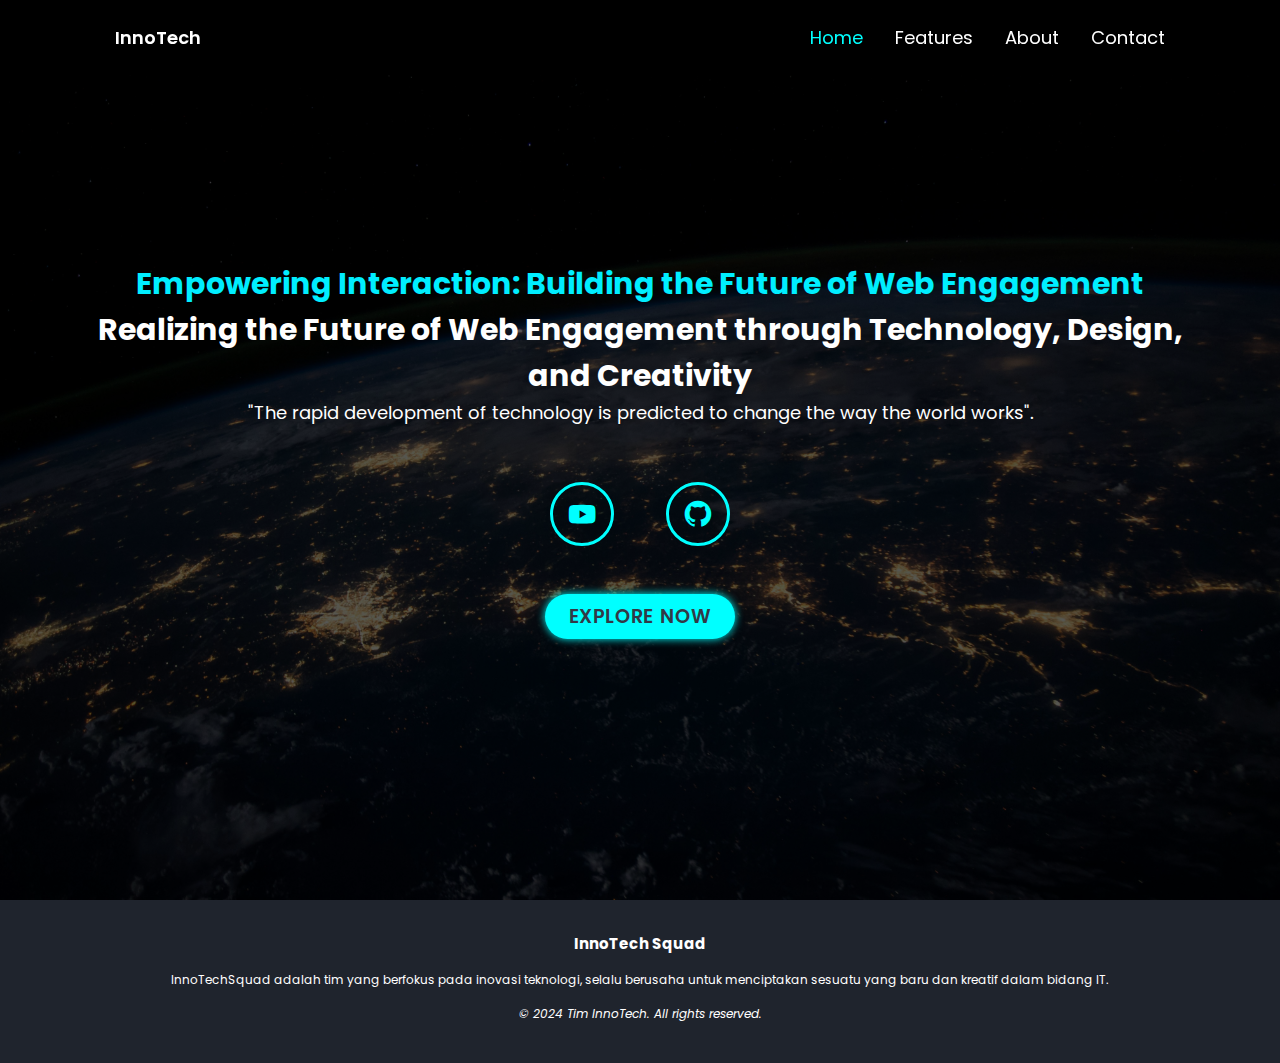
<file: index.html>
<!DOCTYPE html>
<html lang="en">
<head>
  <meta charset="UTF-8">
  <meta name="viewport" content="width=device-width, initial-scale=1.0">
  <title>Web Design</title>
  <!-- Box Icons -->
  <link href='https://unpkg.com/boxicons@2.1.4/css/boxicons.min.css' rel='stylesheet'>
  <!-- Style CSS -->
  <link rel="stylesheet" href="css/style.css">
</head>
<body>
  <header class="header">
    <a href="index.html" class="logo">InnoTech</a>
    <i class='bx bx-menu' id="menu-icon"></i>

    <nav class="navbar">
      <a href="index.html" class="active">Home</a>
      <a href="features.html">Features</a>
      <a href="about.html">About</a>
      <a href="contact.html">Contact</a>
    </nav>
  </header>

  <section class="home">
    <div class="home-content">
      <h3><span class="multiple-text">Empowering Interaction: Building the Future of Web Engagement</span></h3>
      <h3>Realizing the Future of Web Engagement through Technology, Design, and Creativity</h3>
      <p>"The rapid development of technology is predicted to change the way the world works".</p>
      <div class="social-media">
        <a href="https://youtu.be/XPeH_2rstp0?si=GOGc5hDbqcCnJIHT" target="_blank" ><i class='bx bxl-youtube'></i></a>
        <a href="https://github.com/diaspradana" target="_blank"><i class='bx bxl-github'></i></a>
      </div>
      <a href="link/explorenow.html" class="btn">Explore Now</a>

    </div>
  </section>

  <footer class="footer">
    <div class="footer-content">
      <h4>InnoTech Squad</h4>
      <p>InnoTechSquad adalah tim yang berfokus pada inovasi teknologi, selalu berusaha untuk menciptakan sesuatu yang baru dan kreatif dalam bidang IT.</p>
      <p>&copy; 2024 Tim InnoTech. All rights reserved.</p>
    </div>
  </footer>

  <!-- js -->
  <script src="js/script.js"></script>
</body>
</html>
</file>
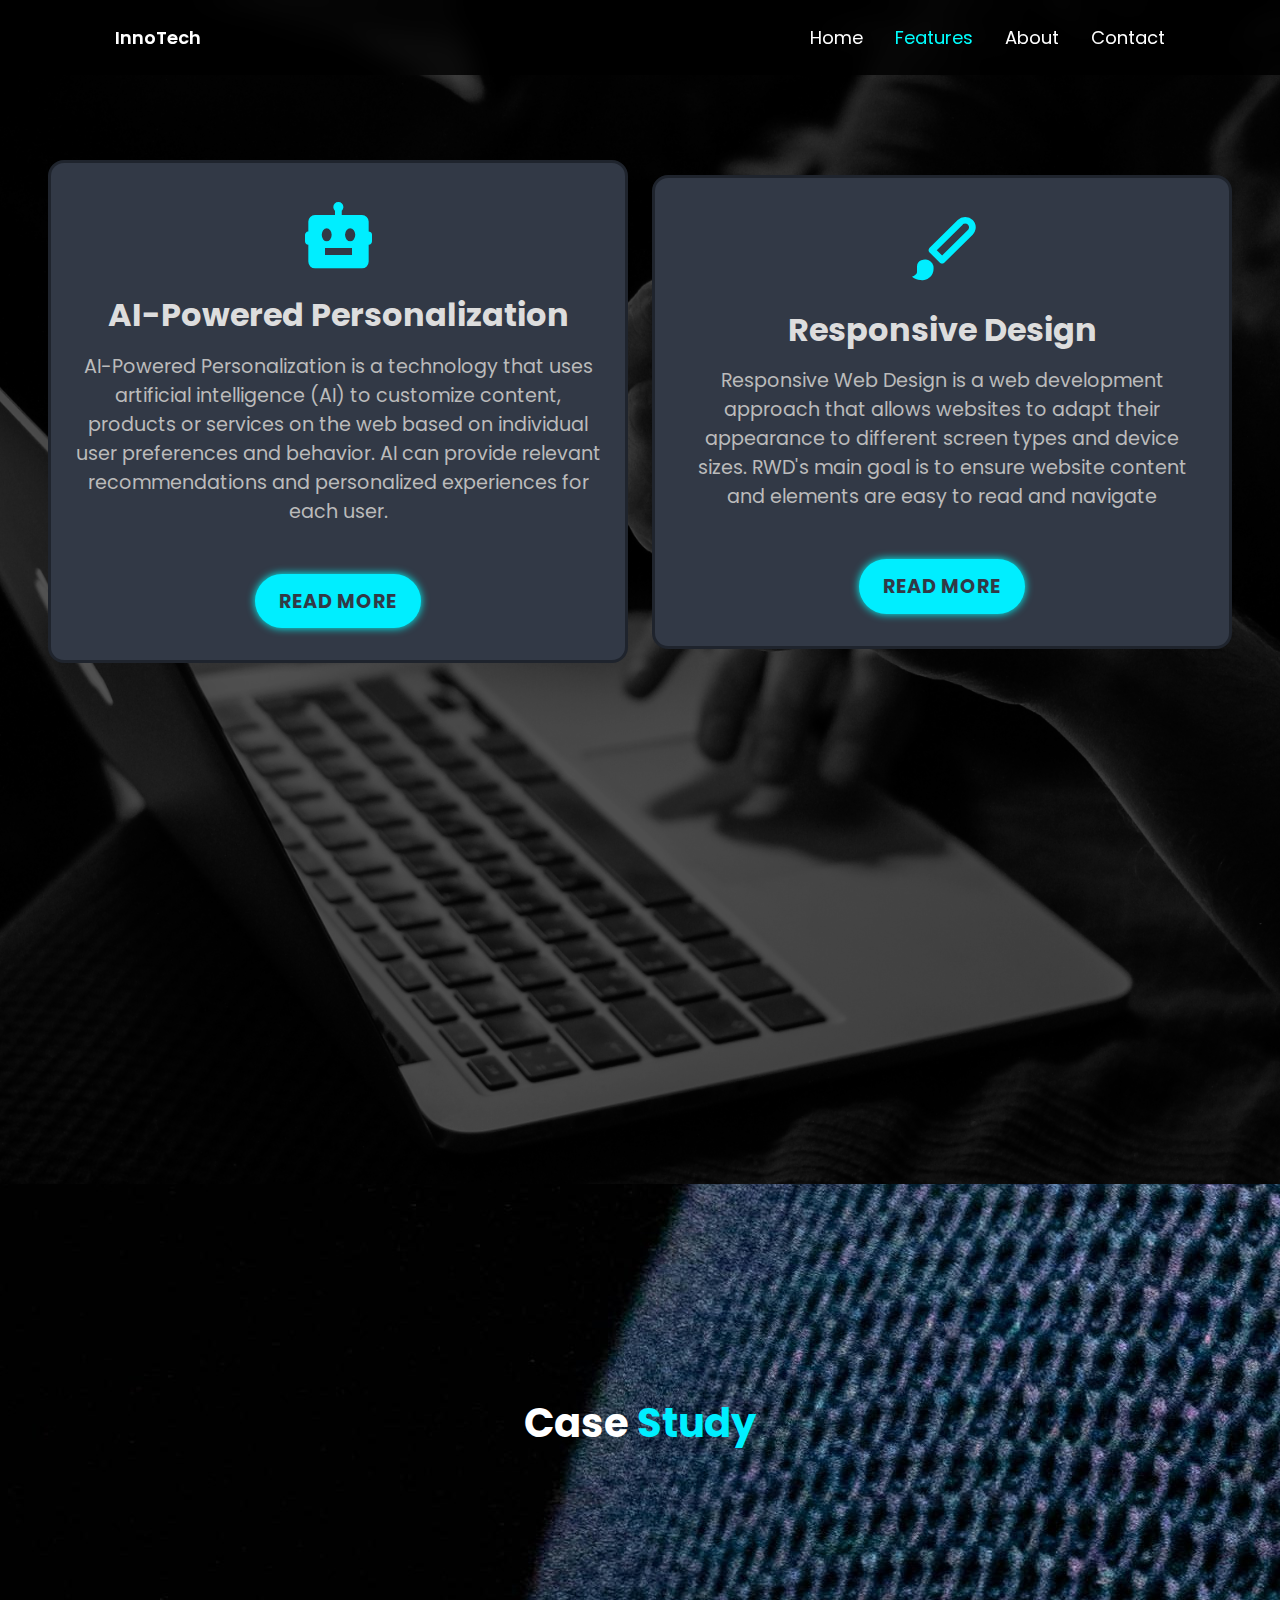
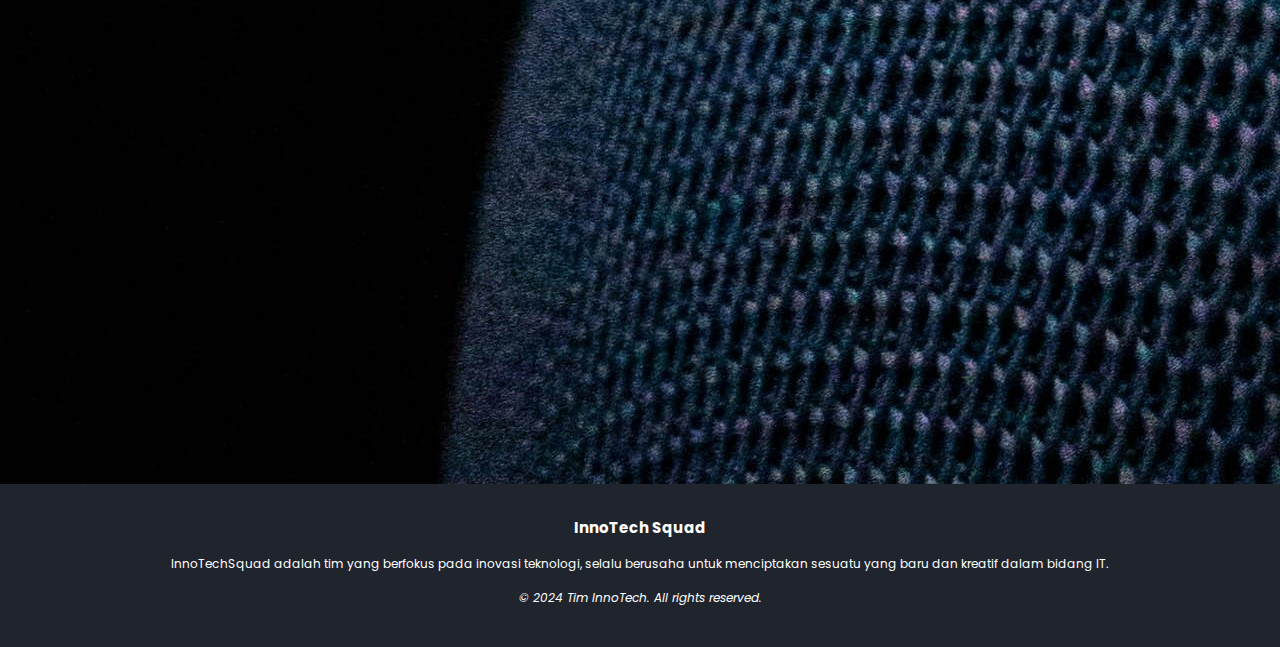
<file: features.html>
<!DOCTYPE html>
<html lang="en">
<head>
  <meta charset="UTF-8">
  <meta name="viewport" content="width=device-width, initial-scale=1.0">
  <title>Web Design</title>
  <!-- Box Icons -->
  <link href='https://unpkg.com/boxicons@2.1.4/css/boxicons.min.css' rel='stylesheet'>
  <!-- Style CSS -->
  <link rel="stylesheet" href="css/style.css">
</head>
<body>
  <header class="header">
    <a href="index.html" class="logo">InnoTech</a>
    <i class='bx bx-menu' id="menu-icon"></i>

    <nav class="navbar">
      <a href="index.html">Home</a>
      <a href="features.html" class="active">Features</a>
      <a href="about.html">About</a>
      <a href="contact.html">Contact</a>
    </nav>
  </header>

  <!-- Features -->
  <section class="features">
    <div class="features-container">
      <div class="features-box">
        <i class='bx bxs-bot'></i>
        <h3>AI-Powered Personalization</h3>
        <p>AI-Powered Personalization is a technology that uses artificial intelligence (AI) to customize content, products or services on the web based on individual user preferences and behavior.  AI can provide relevant recommendations and personalized experiences for each user.</p>
        <a href="https://www.bloomreach.com/en/blog/ai-personalization-5-examples-business-challenges" target="_blank" class="btn">Read More</a>
      </div>
      <div class="features-box">
        <i class='bx bxs-paint'></i>
        <h3>Responsive Design</h3>
        <p>Responsive Web Design is a web development approach that allows websites to adapt their appearance to different screen types and device sizes. RWD's main goal is to ensure website content and elements are easy to read and navigate</p>
        <a href="https://revou.co/kosakata/responsive-web-design" target="_blank" class="btn">Read More</a>
      </div>
      <div class="features-box">
        <i class='bx bx-laptop'></i>
        <h3>Interactive UI/UX</h3>
        <p>UI design concerns itself with the visual aesthetics of interface elements, like icons, drop-downs, and navigational menus. Interaction design determines the functionality of these elements depending on the target audience. </p>
        <a href="https://www.lyssna.com/blog/what-is-interaction-design/" target="_blank" class="btn">Read More</a>
      </div>
    </div>
  </section>

  <!-- technology -->
  <section class="portofolio">
    <h2 class="heading">Case <span>Study</span></h2>

    <div class="portofolio-container">
      <div class="portofolio-box">
        <img src="img/99.jpeg" alt="">
        <div class="portofolio-layer">
          <h4>E-Commerce</h4>
          <p>E-Commerce is an online buying and selling platform</p>
          <a href="https://shopee.co.id/" target="_blank"><i class='bx bx-link-external'></i></a>
        </div>
      </div>

      <div class="portofolio-box">
        <img src="img/9.jfif" alt="">
        <div class="portofolio-layer">
          <h4>Artificial intelligence (AI)</h4>
          <p>Artificial intelligence (AI) is artificial intelligence created by humans</p>
          <a href="https://chatgpt.com/" target="_blank"><i class='bx bx-link-external'></i></a>
        </div>
      </div>
    </div>
  </section>

  <!-- Footer -->
  <footer class="footer">
    <div class="footer-content">
      <h4>InnoTech Squad</h4>
      <p>InnoTechSquad adalah tim yang berfokus pada inovasi teknologi, selalu berusaha untuk menciptakan sesuatu yang baru dan kreatif dalam bidang IT.</p>
      <p>&copy; 2024 Tim InnoTech. All rights reserved.</p>
    </div>
  </footer>

  <!-- js -->
  <script src="js/script.js"></script>
</body>
</html>
</file>
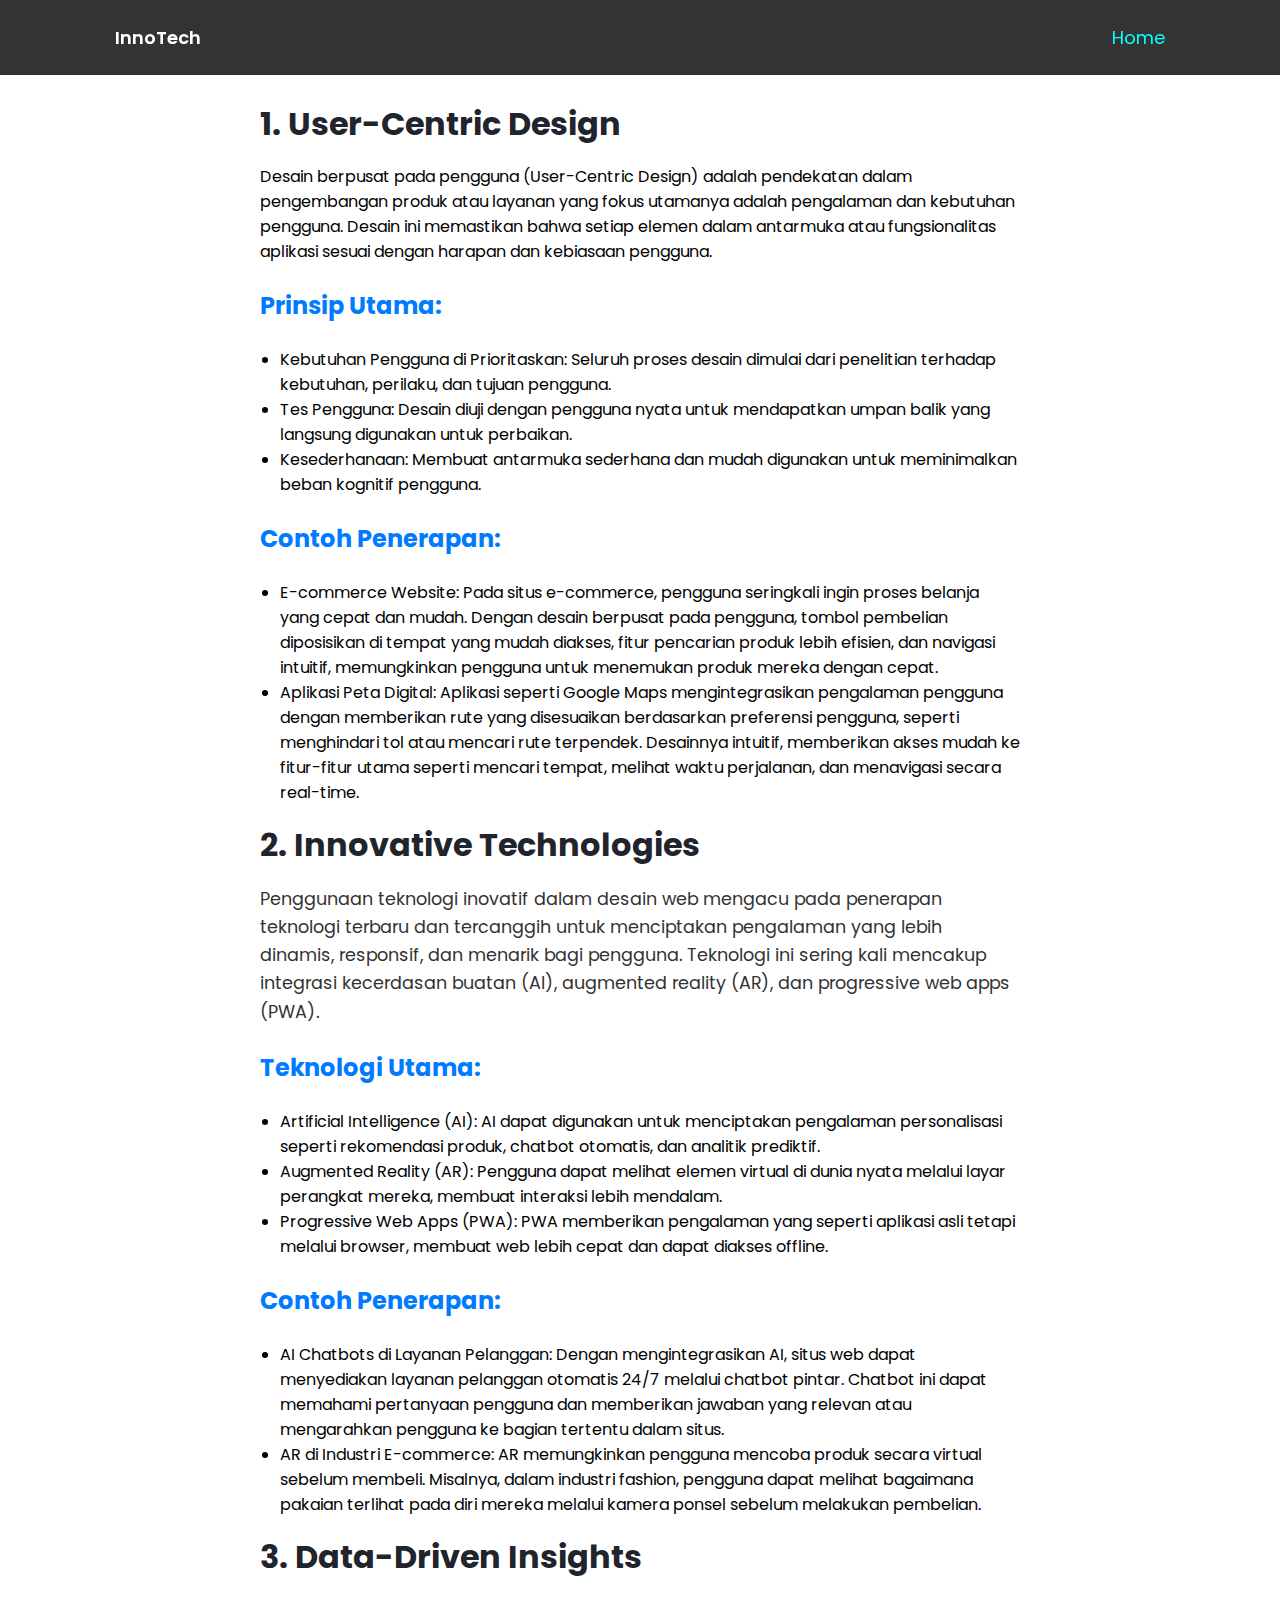
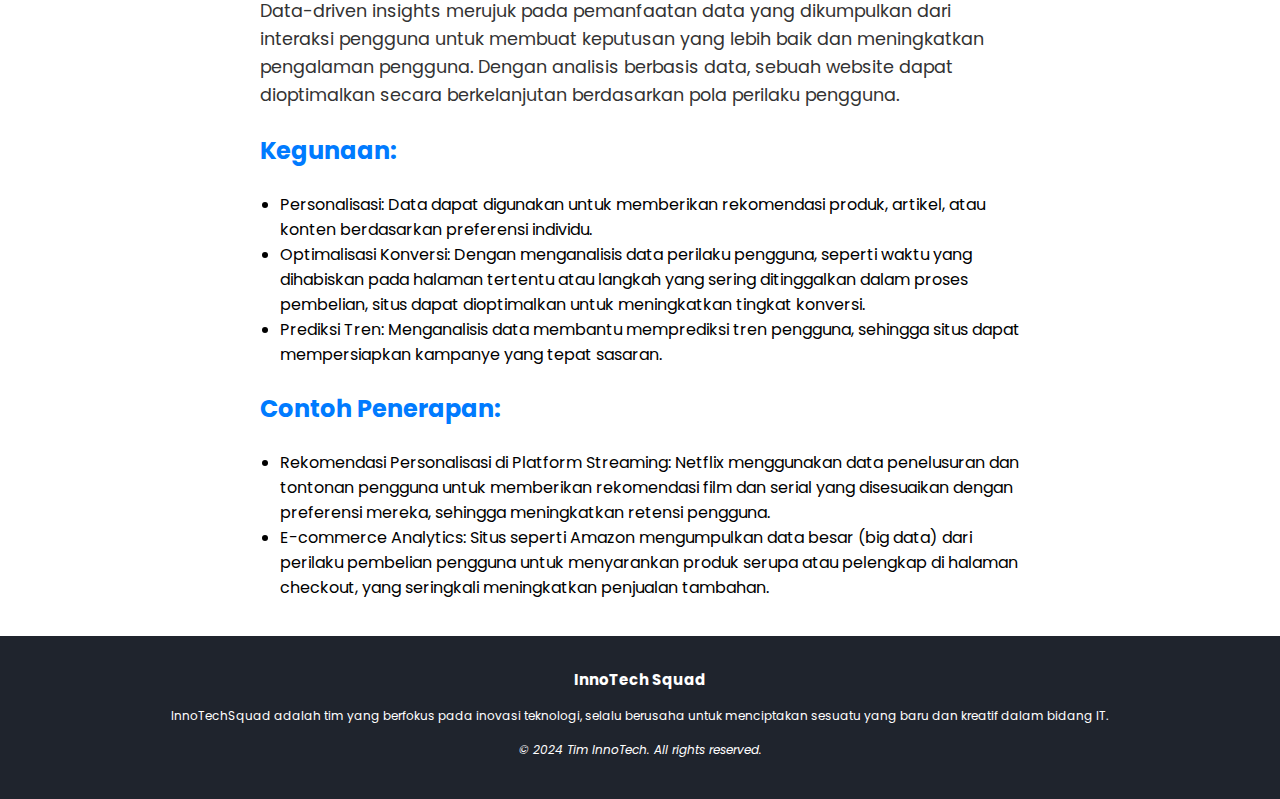
<file: link/explorenow.html>
<!DOCTYPE html>
<html lang="en">
<head>
  <meta charset="UTF-8">
  <meta name="viewport" content="width=device-width, initial-scale=1.0">
  <title>Web Design</title>
  <!-- Box Icons -->
  <link href='https://unpkg.com/boxicons@2.1.4/css/boxicons.min.css' rel='stylesheet'>
  <!-- Style CSS -->
  <link rel="stylesheet" href="../css/style.css">
</head>
<body>
  <header class="header">
    <a href="../index.html" class="logo">InnoTech</a>
    <i class='bx bx-menu' id="menu-icon"></i>

    <nav class="navbar">
      <a href="../index.html" class="active">Home</a>
    </nav>
  </header>

  <div class="container">
    <h2 class="zzz">1. User-Centric Design</h2>
    <p>
      Desain berpusat pada pengguna (User-Centric Design) adalah pendekatan dalam pengembangan produk atau layanan yang fokus utamanya adalah pengalaman dan kebutuhan pengguna. Desain ini memastikan bahwa setiap elemen dalam antarmuka atau fungsionalitas aplikasi sesuai dengan harapan dan kebiasaan pengguna.
    </p class="ccc">
    <h4 class="ppp">Prinsip Utama:</h4>
    <ul>
      <li>Kebutuhan Pengguna di Prioritaskan: Seluruh proses desain dimulai dari penelitian terhadap kebutuhan, perilaku, dan tujuan pengguna.</li>
      <li>Tes Pengguna: Desain diuji dengan pengguna nyata untuk mendapatkan umpan balik yang langsung digunakan untuk perbaikan.</li>
      <li>Kesederhanaan: Membuat antarmuka sederhana dan mudah digunakan untuk meminimalkan beban kognitif pengguna.</li>
    </ul>
    <h4 class="ppp">Contoh Penerapan:</h4>
    <ul>
      <li>
        E-commerce Website: Pada situs e-commerce, pengguna seringkali ingin proses belanja yang cepat dan mudah. Dengan desain berpusat pada pengguna, tombol pembelian diposisikan di tempat yang mudah diakses, fitur pencarian produk lebih efisien, dan navigasi intuitif, memungkinkan pengguna untuk menemukan produk mereka dengan cepat.
      </li>
      <li>
        Aplikasi Peta Digital: Aplikasi seperti Google Maps mengintegrasikan pengalaman pengguna dengan memberikan rute yang disesuaikan berdasarkan preferensi pengguna, seperti menghindari tol atau mencari rute terpendek. Desainnya intuitif, memberikan akses mudah ke fitur-fitur utama seperti mencari tempat, melihat waktu perjalanan, dan menavigasi secara real-time.
      </li>
    </ul>
  
    <h2 class="zzz">2. Innovative Technologies</h2>
    <p class="ccc">
      Penggunaan teknologi inovatif dalam desain web mengacu pada penerapan teknologi terbaru dan tercanggih untuk menciptakan pengalaman yang lebih dinamis, responsif, dan menarik bagi pengguna. Teknologi ini sering kali mencakup integrasi kecerdasan buatan (AI), augmented reality (AR), dan progressive web apps (PWA).
    </p>
    <h4 class="ppp">Teknologi Utama:</h4>
    <ul>
      <li>Artificial Intelligence (AI): AI dapat digunakan untuk menciptakan pengalaman personalisasi seperti rekomendasi produk, chatbot otomatis, dan analitik prediktif.</li>
      <li>Augmented Reality (AR): Pengguna dapat melihat elemen virtual di dunia nyata melalui layar perangkat mereka, membuat interaksi lebih mendalam.</li>
      <li>Progressive Web Apps (PWA): PWA memberikan pengalaman yang seperti aplikasi asli tetapi melalui browser, membuat web lebih cepat dan dapat diakses offline.</li>
    </ul>
    <h4 class="ppp">Contoh Penerapan:</h4>
    <ul>
      <li>
        AI Chatbots di Layanan Pelanggan: Dengan mengintegrasikan AI, situs web dapat menyediakan layanan pelanggan otomatis 24/7 melalui chatbot pintar. Chatbot ini dapat memahami pertanyaan pengguna dan memberikan jawaban yang relevan atau mengarahkan pengguna ke bagian tertentu dalam situs.
      </li>
      <li>
        AR di Industri E-commerce: AR memungkinkan pengguna mencoba produk secara virtual sebelum membeli. Misalnya, dalam industri fashion, pengguna dapat melihat bagaimana pakaian terlihat pada diri mereka melalui kamera ponsel sebelum melakukan pembelian.
      </li>
    </ul>
  
    <h2 class="zzz">3. Data-Driven Insights</h2>
    <p class="ccc">
      Data-driven insights merujuk pada pemanfaatan data yang dikumpulkan dari interaksi pengguna untuk membuat keputusan yang lebih baik dan meningkatkan pengalaman pengguna. Dengan analisis berbasis data, sebuah website dapat dioptimalkan secara berkelanjutan berdasarkan pola perilaku pengguna.
    </p>
    <h4 class="ppp">Kegunaan:</h4>
    <ul>
      <li>Personalisasi: Data dapat digunakan untuk memberikan rekomendasi produk, artikel, atau konten berdasarkan preferensi individu.</li>
      <li>Optimalisasi Konversi: Dengan menganalisis data perilaku pengguna, seperti waktu yang dihabiskan pada halaman tertentu atau langkah yang sering ditinggalkan dalam proses pembelian, situs dapat dioptimalkan untuk meningkatkan tingkat konversi.</li>
      <li>Prediksi Tren: Menganalisis data membantu memprediksi tren pengguna, sehingga situs dapat mempersiapkan kampanye yang tepat sasaran.</li>
    </ul>
    <h4 class="ppp">Contoh Penerapan:</h4>
    <ul>
      <li>
        Rekomendasi Personalisasi di Platform Streaming: Netflix menggunakan data penelusuran dan tontonan pengguna untuk memberikan rekomendasi film dan serial yang disesuaikan dengan preferensi mereka, sehingga meningkatkan retensi pengguna.
      </li>
      <li>
        E-commerce Analytics: Situs seperti Amazon mengumpulkan data besar (big data) dari perilaku pembelian pengguna untuk menyarankan produk serupa atau pelengkap di halaman checkout, yang seringkali meningkatkan penjualan tambahan.
      </li>
    </ul>
  </div>
  

  <footer class="footer">
    <div class="footer-content">
      <h4>InnoTech Squad</h4>
      <p>InnoTechSquad adalah tim yang berfokus pada inovasi teknologi, selalu berusaha untuk menciptakan sesuatu yang baru dan kreatif dalam bidang IT.</p>
      <p>&copy; 2024 Tim InnoTech. All rights reserved.</p>
    </div>
  </footer>

  <!-- js -->
  <script src="../js/script.js"></script>
</body>
</html>
</file>
<file: css/style.css>
@import url('https://fonts.googleapis.com/css2?family=Poppins:ital,wght@0,100;0,200;0,300;0,400;0,500;0,600;0,700;0,800;0,900&display=swap');

* {
  margin: 0;
  padding: 0;
  font-family: 'Poppins', sans-serif;
  box-sizing: border-box;
  text-decoration: none;
  border: none;
  outline: none;
  scroll-behavior: smooth;
}

section {
  width: 100%;
  min-height: 100vh;
  padding: 2rem;
}

.header {
  position: fixed;
  top: 0;
  left: 0;
  width: 100%;
  padding: 1.5rem 9%;
  background-color: rgba(0, 0, 0, 0.8); /* Membuat latar belakang sedikit transparan */
  backdrop-filter: blur(10px);
  display: flex;
  justify-content: space-between;
  align-items: center;
  z-index: 100;
}

.header.sticky {
  border-bottom: .1rem solid rgba(0, 0, 0, .2);
}

.logo {
  font-size: 18px;
  color: white;
  font-weight: 600;
  cursor: default;
}

.navbar {
  display: flex;
  gap: 2rem; /* Jarak antar link */
}

.navbar a {
  font-size: 18px;
  color: white;
  text-decoration: none; /* Menghilangkan garis bawah pada link */
  transition: color 0.3s ease; /* Animasi transisi pada hover */
}

.navbar a:hover,
.navbar a.active {
  color: aqua;
}

#menu-icon {
  font-size: 25px; /* Ukuran ikon menu */
  color: white;
  display: none; /* Sembunyikan ikon menu di layar besar */
  cursor: pointer; /* Menunjukkan bahwa ikon dapat diklik */
}

span{
  color: #0ef;
}

.home {
  background-image: url('../img/3.jpg'); /* Ganti dengan URL gambar Anda */
  background-size: cover;
  background-position: center;
  display: flex;
  justify-content: center;
  align-items: center;
  text-align: center;
  color: white;
}

.home::before {
  content: '';
  position: absolute;
  top: 0;
  left: 0;
  width: 100%;
  height: 100%;
  background-color: rgba(0, 0, 0, 0.658); /* Transparansi 50% */
  z-index: 1;
}

.home-content {
  max-width: 100%;
  padding: 2rem;
  border-radius: 10px;
  z-index: 2;
  opacity: 0; /* Awal opacity 0 (tidak terlihat) */
  transform: translateY(50px); /* Elemen berada sedikit di bawah */
  transition: opacity 0.8s ease-out, transform 0.8s ease-out; /* Efek animasi smooth */
}


.home-content h3 {
  font-size: 30px;
  font-weight: 700;
}

.home-content p {
  font-size: 18px;
  margin-bottom: 2rem;
}

.social-media {
  margin-top: 2rem;
}

.social-media a {
  display: inline-flex;
  justify-content: center;
  align-items: center;
  width: 4rem;
  height: 4rem;
  background: transparent;
  border: .2rem solid aqua;
  border-radius: 50%;
  font-size: 2rem;
  color: aqua;
  margin: 1.5rem;
  transition: 0.3s ease;
}

.social-media a:hover {
  background: aqua;
  color: #1f242d;
  box-shadow: 0 0 1rem aqua;
}

.btn {
  display: inline-block;
  padding: 0.5rem 1.5rem;
  background: aqua;
  border-radius: 2rem;
  box-shadow: 0 0 0.5rem aqua;
  font-size: 1.2rem;
  color: #323946;
  letter-spacing: .05rem;
  font-weight: 600;
  margin-top: 1.5rem;
  text-transform: uppercase;
}

.btn:hover {
  box-shadow: none;
}

/* General Styling */
.features {
  background-image: url('../img/6.jpg');
  background-size: cover;
  background-position: center;
  display: flex;
  justify-content: center;
  align-items: center;
  text-align: center;
  color: white;
  position: relative; /* Menambahkan posisi relatif agar ::before berfungsi */
  padding: 5rem 3rem; /* Tambahkan padding agar konten tidak terlalu menempel pada tepi */
}

.features::before {
  content: '';
  position: absolute;
  top: 0;
  left: 0;
  width: 100%;
  height: 100%;
  background-color: rgba(0, 0, 0, 0.65); /* Transparansi 65% */
  z-index: 1;
}

.features-container {
  display: flex;
  justify-content: center;
  align-items: center;
  flex-wrap: wrap;
  padding-top: 80px; /* Padding tambahan untuk menghindari navbar */
  gap: 1.5rem;
  z-index: 2;
}

.features-box {
  flex: 1 1 25rem; /* Lebar box yang lebih kecil */
  background: #323946;
  padding: 2rem 1.5rem; /* Padding lebih kecil */
  border-radius: 1rem;
  text-align: center;
  border: .2rem solid #1f242d;
  transition: transform 0.3s ease, border-color 0.3s ease;
  max-width: 80%; /* Membatasi lebar maksimal */
  opacity: 0;
  transform: translateY(20px);
  transition: opacity 0.6s ease-out, transform 0.6s ease-out;
}

.features-box.show {
  opacity: 1; /* Elemen muncul (tidak transparan) */
  transform: translateY(0); /* Posisinya normal */
}

.features-box:hover {
  border-color: #0ef;
  transform: scale(1.05);
}

.features-box i {
  font-size: 5rem; /* Ukuran ikon lebih kecil */
  color: #0ef;
  margin-bottom: 1rem;
}

.features-box h3 {
  font-size: 2rem; /* Ukuran teks heading lebih kecil */
  margin-bottom: 0.8rem;
  color: #ddd;
}

.features-box p {
  font-size: 1.2rem; /* Ukuran teks paragraf lebih kecil */
  margin-bottom: 1.5rem;
  color: #bbb;
}

.features-box .btn {
  display: inline-block;
  padding: 0.8rem 1.5rem; /* Ukuran tombol lebih kecil */
  background-color: #0ef;
  color: #323946;
  border-radius: 4rem;
  font-weight: bold;
  transition: background-color 0.3s ease;
}

.features-box .btn:hover {
  background-color: #fff;
  color: #323946;
}

.portofolio {
  background-image: url(../img/5.jpg);
  display: flex;
  flex-direction: column;
  justify-content: center;
  align-items: center;
  padding: 5rem 2rem; /* Tambahkan padding untuk memberi ruang */
  min-height: 100vh; /* Memastikan elemen memenuhi tinggi layar */
}

.portofolio h2 {
  margin-bottom: 4rem;
  color: #fff;
  text-align: center; /* Pusatkan teks */
  font-size: 2.5rem; /* Ukuran font agar proporsional */
}

.portofolio h2 span {
  color: #0ef;
}

.portofolio-container {
  display: grid;
  grid-template-columns: repeat(2, 1fr); /* Sesuaikan dengan dua item */
  gap: 2.5rem;
  width: 100%;
  max-width: 1200px; /* Batasi lebar maksimal untuk layout yang lebih rapih */
  justify-content: center; /* Pusatkan item di grid */
  align-items: center;
}

.portofolio-box {
  position: relative;
  border-radius: 2rem;
  box-shadow: 0 0 1rem #1f242d;
  overflow: hidden;
  display: flex;
  max-width: 100%; /* Memastikan box tidak melebihi lebar grid */
  opacity: 0;
  transform: translateY(20px);
  transition: opacity 0.6s ease-out, transform 0.6s ease-out;
}

.portofolio-box img {
  width: 100%;
  transition: 0.5s ease;
}

.portofolio-box:hover img {
  transform: scale(1.1);
}

.portofolio-box .portofolio-layer {
  position: absolute;
  bottom: 0;
  left: 0;
  width: 100%;
  height: 100%;
  background: linear-gradient(rgba(0, 0, 0, 0.1), #0ef);
  display: flex;
  justify-content: center;
  align-items: center;
  flex-direction: column;
  text-align: center;
  padding: 0 2rem;
  transform: translateY(100%);
  transition: 0.5s ease;
}

.portofolio-box:hover .portofolio-layer {
  transform: translateY(0);
}

.portofolio-layer h4 {
  font-size: 1.8rem;
  color: #fff;
}

.portofolio-layer p {
  font-size: 1.4rem;
  margin: 0.3rem 0 1rem;
  color: #fff;
}

.portofolio-layer a {
  display: inline-flex;
  justify-content: center;
  align-items: center;
  width: 4rem;
  height: 4rem;
  background: #fff;
  border-radius: 50%;
}

.portofolio-layer a i {
  font-size: 1.5rem;
  color: #323946;
}

.about {
  padding: 150px 10%;
  background-image: url('../img/5.jpg'); /* Ganti dengan URL gambar Anda */
  background-size: cover;
  background-position: center;
  background-repeat: no-repeat;
  position: relative;
}

/* Transparansi menggunakan overlay warna */
.about::before {
  content: "";
  position: absolute;
  top: 0;
  left: 0;
  right: 0;
  bottom: 0;
  background-color: rgba(0, 0, 0, 0.808); /* Layer transparan di atas gambar */
  z-index: 1;
}

.about-content {
  position: relative;
  z-index: 2; /* Agar teks dan konten berada di atas layer transparan */
  max-width: 1000px;
  margin: 0 auto;
  text-align: center;
}

.about-content h1 {
  font-size: 2.5rem;
  margin-bottom: 1.5rem;
  color: #ffffff;
}

.about-content p {
  font-size: 1.1rem;
  line-height: 1.8;
  margin-bottom: 1rem;
  color: #b6b6b6;
}

.team {
  margin-top: 2rem;
}

.team h2 {
  font-size: 2rem;
  margin-bottom: 1.5rem;
  color: #ffffff;
}

.team-member {
  display: inline-block;
  margin: 1rem;
  text-align: center;
}

.team-member img {
  width: 150px;
  height: 150px;
  border-radius: 50%;
  margin-bottom: 1rem;
}

.team-member h3 {
  font-size: 1.5rem;
  color: #d4d4d4;
}

.team-member p {
  font-size: 1rem;
  color: #b6b6b6;
}

.contact {
  background-image: url('../img/8 (1).jpg'); /* Ganti dengan URL gambar Anda */
  background-size: cover;
  background-position: center;
  display: flex;
  justify-content: center;
  align-items: center;
  text-align: center;
  color: white;
  position: relative;
  min-height: 100vh; /* Agar section memiliki tinggi minimum 100% dari viewport */
  padding: 5rem 3rem; /* Tambahkan padding atas 5rem untuk jarak dari navbar */
  padding-top: 100px;
}

.contact::before {
  content: '';
  position: absolute;
  top: 0;
  left: 0;
  width: 100%;
  height: 100%;
  background-color: rgba(0, 0, 0, 0.658); /* Transparansi untuk efek gelap */
  z-index: 0; /* Memastikan latar belakang berada di bawah konten */
}

.contact h2 {
  position: relative;
  z-index: 2; /* Pastikan teks di atas overlay */
  margin-bottom: 2rem;
  font-size: 2rem; /* Ukuran heading lebih kecil */
}

.contact form {
  max-width: 50rem; /* Kurangi lebar maksimal form */
  width: 100%;
  margin: 1rem auto;
  text-align: center;
  margin-bottom: 2rem;
  background: rgba(0, 0, 0, 0.5); /* Transparansi latar belakang form */
  padding: 1.5rem; /* Kurangi padding form */
  border-radius: 1rem;
  z-index: 2; /* Pastikan form di atas overlay */
  position: relative;
}

.contact form .input-box {
  display: flex;
  justify-content: space-between;
  flex-wrap: wrap;
}

.contact form .input-box input,
.contact form textarea {
  width: 100%;
  padding: 1rem; /* Kurangi padding input dan textarea */
  font-size: 1.4rem; /* Ukuran font lebih kecil */
  color: white;
  background: #49515f;
  border-radius: .8rem;
  margin: .5rem 0;
  border: none;
  z-index: 2; /* Pastikan input di atas overlay */
}

.contact form .input-box input {
  width: 48%;
}

.contact form textarea {
  resize: none;
}

.contact form .btn {
  margin-top: 1.5rem;
  cursor: pointer;
  padding: 1rem 2rem; /* Kurangi ukuran tombol */
  background-color: #00aaff;
  border: none;
  border-radius: .8rem;
  color: white;
  font-size: 1.4rem; /* Ukuran font lebih kecil */
}

/* Container */
.container {
  max-width: 800px; /* Maksimum lebar konten */
  margin: 0 auto; /* Pusatkan konten */
  padding: 20px; /* Ruang di dalam konten */
  padding-top: 100px; /* Padding tambahan untuk menghindari navbar */
}

/* Heading */
.zzz {
  font-size: 2rem; /* Ukuran font untuk judul */
  margin-bottom: 1rem; /* Jarak bawah judul */
  color: #1f242d; /* Warna judul */
}

/* Deskripsi */
.ccc {
  font-size: 1.1rem; /* Ukuran font untuk deskripsi */
  line-height: 1.6; /* Jarak antar baris */
  margin-bottom: 1.5rem; /* Jarak bawah deskripsi */
  color: #333; /* Warna teks */
}

/* Subheading */
.ppp {
  font-size: 1.5rem; /* Ukuran font untuk subjudul */
  margin: 1.5rem 0; /* Jarak atas dan bawah subjudul */
  color: #007bff; /* Warna subjudul */
}

/* List */
ul {
  list-style-type: disc; /* Gaya list */
  margin-left: 20px; /* Margin kiri */
  margin-bottom: 1rem; /* Jarak bawah list */
}

.footer {
  background-color: #1f242d; /* Warna latar belakang */
  color: white; /* Warna teks */
  padding: 2rem 9%; /* Padding atas dan bawah, serta kiri dan kanan */
  text-align: center; /* Pusatkan teks */
  position: relative; /* Untuk mengatur posisi footer */
}

.footer-content h4 {
  font-size: 15px; /* Ukuran font untuk judul */
  margin-bottom: 1rem; /* Jarak bawah untuk judul */
}

.footer-content p {
  font-size: 12px; /* Ukuran font untuk paragraf */
  margin: 0.5rem 0; /* Jarak atas dan bawah untuk paragraf */
}

.footer p:last-child {
  margin-top: 1rem; /* Tambahan jarak atas untuk copyright */
  font-style: italic; /* Mengubah gaya font untuk copyright */
}

/* Media Queries for responsiveness */
@media (max-width: 768px) {
  .navbar {
    position: absolute;
    top: 100%;
    left: -100%;
    background-color: rgba(0, 0, 0, 0.9);
    width: 100%;
    flex-direction: column;
    gap: 1rem;
    padding: 1rem;
    transition: top 0.3s ease-in-out;
  }

  .navbar.active {
    left: 0;
  }

  #menu-icon {
    display: block;
  }

  .home-content h3 {
    font-size: 2rem;
  }

  .home-content p {
    font-size: 1.4rem;
  }

  .social-media a {
    width: 3.5rem;
    height: 3.5rem;
    font-size: 1.8rem;
  }

  .btn {
    padding: 0.8rem 2.5rem;
    font-size: 1.4rem;
  }

  .features-box {
    flex: 1 1 100%;
    max-width: 100%; /* Penuhi lebar layar */
    margin-bottom: 1.5rem; /* Spasi antar elemen */
  }

  .features-box i {
    font-size: 4.5rem;
  }

  .features-box h3 {
    font-size: 1.8rem;
  }

  .features-box p {
    font-size: 1.1rem;
  }

  .features-box .btn {
    padding: 0.6rem 1.2rem;
  }

  .portofolio-container {
    grid-template-columns: 1fr; /* Hanya 1 kolom di layar medium/kecil */
    gap: 1.5rem;
  }

  .portofolio h2 {
    font-size: 1.8rem;
    margin-bottom: 2rem;
  }

  .about {
    padding: 80px 5%;
  }

  .about-content h1 {
    font-size: 2rem;
  }

  .about-content p {
    font-size: 1rem;
  }

  .team-member {
    display: block;
    margin: 1.5rem auto;
  }

  .team-member img {
    width: 120px;
    height: 120px;
  }

  .team-member h3 {
    font-size: 1.3rem;
  }

  .contact form .input-box input {
    width: 100%; /* Pada layar kecil, input akan full lebar */
  }

  .contact h2 {
    font-size: 1.8rem; /* Heading lebih kecil di layar kecil */
  }

  .contact form {
    max-width: 100%; /* Form mengambil lebar penuh pada layar kecil */
    padding: 1rem; /* Kurangi padding form di layar kecil */
  }

  .contact form .btn {
    padding: 1rem 1.5rem; /* Tombol lebih kecil di layar kecil */
    font-size: 1.2rem; /* Ukuran font tombol lebih kecil */
  }

  .footer {
    padding: 1rem 5%; /* Mengurangi padding pada layar kecil */
  }

  .footer-content h4 {
    font-size: 1.5rem; /* Ukuran font untuk judul pada layar kecil */
  }

  .footer-content p {
    font-size: 1rem; /* Ukuran font untuk paragraf pada layar kecil */
  }

  .zzz {
    font-size: 1.5rem; /* Ukuran font untuk perangkat kecil */
  }

  .ppp {
    font-size: 1.2rem; /* Ukuran font untuk subjudul perangkat kecil */
  }

  .ccc {
    font-size: 1rem; /* Ukuran font untuk deskripsi perangkat kecil */
  }
}

@media (max-width: 576px) {
  .home-content h3 {
    font-size: 1.8rem;
  }

  .home-content p {
    font-size: 1.2rem;
  }

  .social-media a {
    width: 3rem;
    height: 3rem;
    font-size: 1.6rem;
  }

  .btn {
    padding: 0.7rem 2rem;
    font-size: 1.2rem;
  }

  .features-box i {
    font-size: 4rem;
  }

  .features-box h3 {
    font-size: 1.6rem;
  }

  .features-box p {
    font-size: 1rem;
  }

  .features-box .btn {
    padding: 0.5rem 1rem;
  }
}

@media (max-width: 480px) {
  .portofolio-container {
    grid-template-columns: 1fr; /* Hanya 1 kolom di layar kecil */
    gap: 1rem;
  }

  .portofolio h2 {
    font-size: 1.6rem;
    margin-bottom: 1.5rem;
  }

  .portofolio-layer h4 {
    font-size: 1.4rem;
  }

  .portofolio-layer p {
    font-size: 1.2rem;
  }

  .portofolio-layer a {
    width: 3rem;
    height: 3rem;
  }

  .portofolio-layer a i {
    font-size: 1.2rem;
  }

  .about {
    padding: 30px 2%;
  }

  .about-content h1 {
    font-size: 1.8rem;
  }

  .about-content p {
    font-size: 0.9rem;
  }

  .team-member img {
    width: 100px;
    height: 100px;
  }

  .team-member h3 {
    font-size: 1.2rem;
  }
}
</file>
